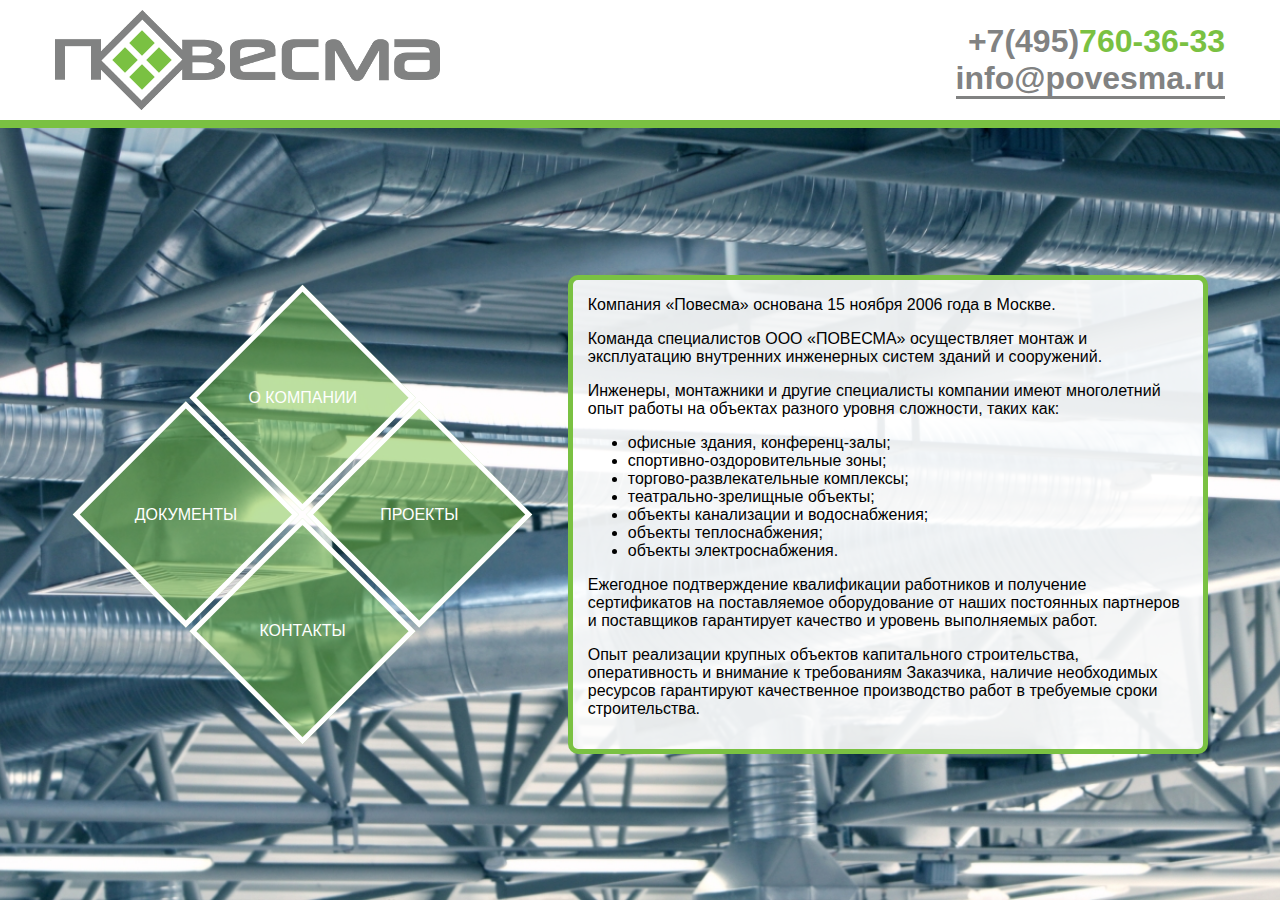
<file: about.html>
<!DOCTYPE html>
<html lang="en">
<head>
    <meta charset="UTF-8">
    <title>Строительная компания &laquo;ПОВЕСМА&raquo;</title>
    <link rel="icon" href="images/favicon.png">
    <link rel="stylesheet" href="css/stylesheet.css">
    <script src="js/povesma.js"></script>
</head>
<body>

<header>
    <div class="container">
        <a href="index.html">
            <div id="logo">
                <div id="animated-box">
                    <div class="box-child"></div>
                    <div class="box-child"></div>
                    <div class="box-child"></div>
                    <div class="box-child"></div>
                </div>
            </div>
        </a>
        <div id="contact">
            <a class="hidden-a" href="tel:+74957603633">+7(495)<span class="green-heading">760-36-33</span></a><br>
            <a href="mailto:info@povesma.ru?subject=Вопросы">info@povesma.ru</a>
        </div>
    </div>
</header>

<div class="container remaining-space">
    <div class="main-wrap">
        <nav>
            <a href="about.html"><div class="box"><span>О КОМПАНИИ</span></div></a>
            <a href="projects.html"><div class="box"><span>ПРОЕКТЫ</span></div></a>
            <a href="documents.html"><div class="box"><span>ДОКУМЕНТЫ</span></div></a>
            <a href="contact.html"><div class="box"><span>КОНТАКТЫ</span></div></a>
        </nav>
    </div>
    <section>
        <p>Компания «Повесма» основана 15 ноября 2006 года в Москве.</p>
        <p>
            Команда специалистов ООО &laquo;ПОВЕСМА&raquo; осуществляет
            монтаж и эксплуатацию внутренних инженерных систем
            зданий и сооружений.
        </p>
        <p>
            Инженеры, монтажники и другие специалисты компании
            имеют многолетний опыт работы на объектах
            разного уровня сложности, таких как:
        </p>
        <ul>
            <li>офисные здания, конференц-залы;</li>
            <li>спортивно-оздоровительные зоны;</li>
            <li>торгово-развлекательные комплексы;</li>
            <li>театрально-зрелищные объекты;</li>
            <li>объекты канализации и водоснабжения;</li>
            <li>объекты теплоснабжения;</li>
            <li>объекты электроснабжения.</li>
        </ul>
        <p>
            Ежегодное подтверждение квалификации работников и
            получение сертификатов на поставляемое оборудование
            от наших постоянных партнеров и поставщиков гарантирует
            качество и уровень выполняемых работ.
        </p>
        <p>
            Опыт реализации крупных объектов капитального
            строительства, оперативность и внимание к требованиям
            Заказчика, наличие необходимых ресурсов гарантируют
            качественное производство работ в требуемые сроки строительства.
        </p>
    </section>
</div>

</body>
</html>
</file>
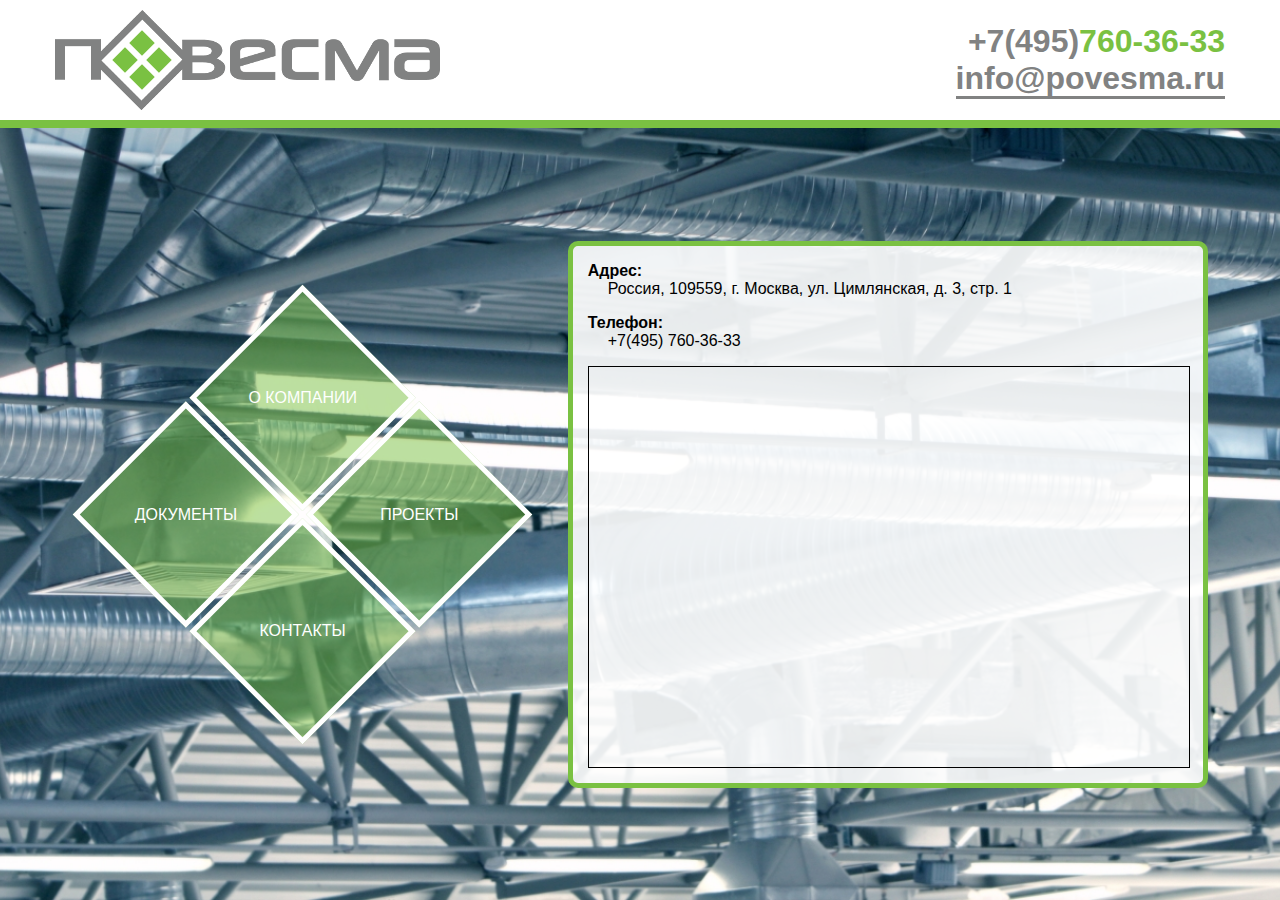
<file: contact.html>
<!DOCTYPE html>
<html lang="en">
<head>
    <meta charset="UTF-8">
    <title>Строительная компания &laquo;ПОВЕСМА&raquo;</title>
    <link rel="icon" href="images/favicon.png">
    <link rel="stylesheet" href="css/stylesheet.css">
    <script src="http://maps.google.com/maps/api/js?sensor=false"></script>
    <script src="js/povesma.js"></script>
    <script src="js/map.js"></script>
</head>
<body>
<header>
    <div class="container">
        <a href="index.html">
            <div id="logo">
                <div id="animated-box">
                    <div class="box-child"></div>
                    <div class="box-child"></div>
                    <div class="box-child"></div>
                    <div class="box-child"></div>
                </div>
            </div>
        </a>
        <div id="contact">
            <a class="hidden-a" href="tel:+74957603633">+7(495)<span class="green-heading">760-36-33</span></a><br>
            <a href="mailto:info@povesma.ru?subject=Вопросы">info@povesma.ru</a>
        </div>
    </div>
</header>

<div class="container remaining-space">
    <div class="main-wrap">
        <nav class="common-nav">
            <a href="about.html"><div class="box"><span>О КОМПАНИИ</span></div></a>
            <a href="projects.html"><div class="box"><span>ПРОЕКТЫ</span></div></a>
            <a href="documents.html"><div class="box"><span>ДОКУМЕНТЫ</span></div></a>
            <a href="contact.html"><div class="box"><span>КОНТАКТЫ</span></div></a>
        </nav>
    </div>
    <section>
        <p>
            <b>Адрес:</b><br>
            <span class="margin-span">Россия, 109559, г. Москва, ул. Цимлянская, д. 3, стр. 1</span>
        </p>
        <p>
            <b>Телефон:</b><br>
            <span class="margin-span">+7(495) 760-36-33</span>
        </p>
        <div id="map"></div>
    </section>
</div>
</body>
</html>
</file>
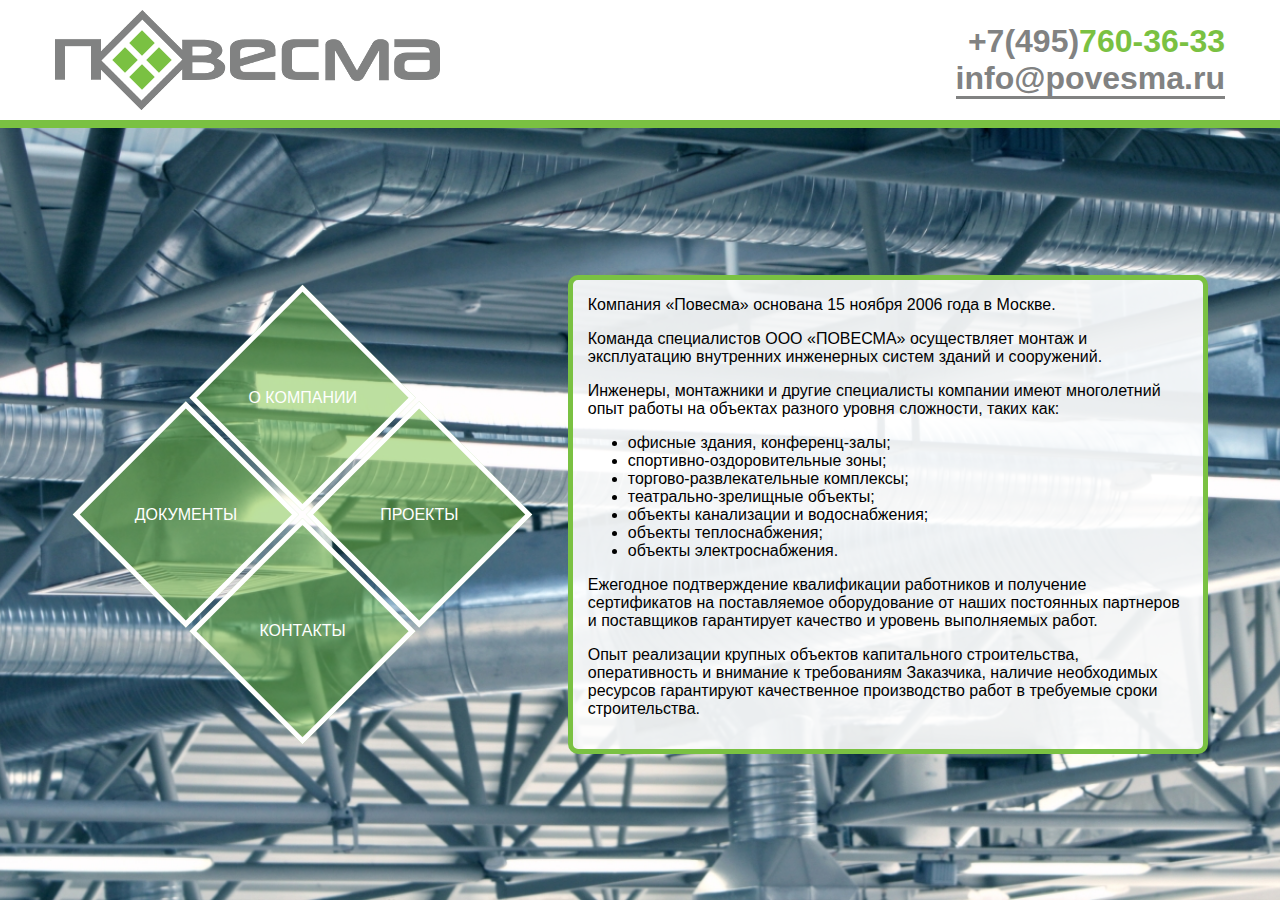
<file: documents.html>
<!DOCTYPE html>
<html lang="en">
<head>
    <meta charset="UTF-8">
    <title>Строительная компания &laquo;ПОВЕСМА&raquo;</title>
    <link rel="icon" href="images/favicon.png">
    <link rel="stylesheet" href="css/stylesheet.css">
    <script src="js/povesma.js"></script>
</head>
<body>

<header>
    <div class="container">
        <a href="index.html">
            <div id="logo">
                <div id="animated-box">
                    <div class="box-child"></div>
                    <div class="box-child"></div>
                    <div class="box-child"></div>
                    <div class="box-child"></div>
                </div>
            </div>
        </a>
        <div id="contact">
            <a class="hidden-a" href="tel:+74957603633">+7(495)<span class="green-heading">760-36-33</span></a><br>
            <a href="mailto:info@povesma.ru?subject=Вопросы">info@povesma.ru</a>
        </div>
    </div>
</header>

<div class="container remaining-space">
    <div class="main-wrap">
        <nav class="common-nav">
            <a href="about.html"><div class="box"><span>О КОМПАНИИ</span></div></a>
            <a href="projects.html"><div class="box"><span>ПРОЕКТЫ</span></div></a>
            <a href="documents.html"><div class="box"><span>ДОКУМЕНТЫ</span></div></a>
            <a href="contact.html"><div class="box"><span>КОНТАКТЫ</span></div></a>
        </nav>
    </div>
    <section>
        <p>Компания «Повесма» основана 15 ноября 2006 года в Москве.</p>
        <p>
            Команда специалистов ООО &laquo;ПОВЕСМА&raquo; осуществляет
            монтаж и эксплуатацию внутренних инженерных систем
            зданий и сооружений.
        </p>
        <p>
            Инженеры, монтажники и другие специалисты компании
            имеют многолетний опыт работы на объектах
            разного уровня сложности, таких как:
        </p>
        <ul>
            <li>офисные здания, конференц-залы;</li>
            <li>спортивно-оздоровительные зоны;</li>
            <li>торгово-развлекательные комплексы;</li>
            <li>театрально-зрелищные объекты;</li>
            <li>объекты канализации и водоснабжения;</li>
            <li>объекты теплоснабжения;</li>
            <li>объекты электроснабжения.</li>
        </ul>
        <p>
            Ежегодное подтверждение квалификации работников и
            получение сертификатов на поставляемое оборудование
            от наших постоянных партнеров и поставщиков гарантирует
            качество и уровень выполняемых работ.
        </p>
        <p>
            Опыт реализации крупных объектов капитального
            строительства, оперативность и внимание к требованиям
            Заказчика, наличие необходимых ресурсов гарантируют
            качественное производство работ в требуемые сроки строительства.
        </p>
    </section>
</div>

</body>
</html>
</file>
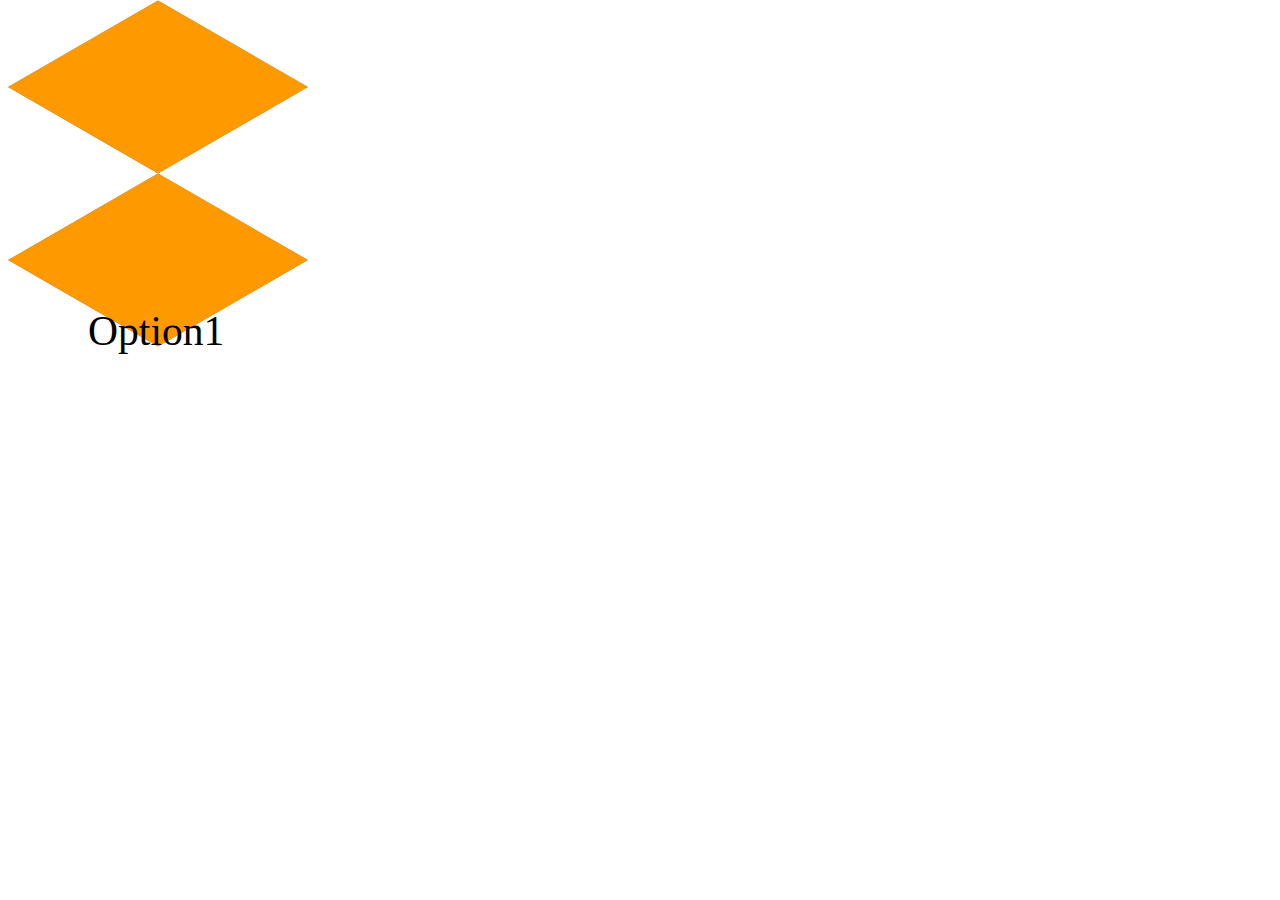
<file: testtran.html>
<!DOCTYPE html>
<html lang="en">
<head>
    <meta charset="UTF-8">
    <title></title>
    <link rel="stylesheet" href="css/testtran.css">
</head>
<body>
<div class="hexagon">
    <div class="hexTop"></div>
    <div class="hexBottom"></div>
    <div class="text">Option1</div>
</div>
</body>
</html>
</file>
<file: css/stylesheet.css>
/* universal */

a:link {
    text-decoration: none;
}

a:visited {
    text-decoration: none;
}

a:hover {
    text-decoration: none;
}

a:active {
    text-decoration: none;
}

.full-height {
    height: 100%;
}

div.parent-height {
    height: inherit;
}

div.parent-width {
    width: inherit;
}

div.parent-size {
    width: inherit;
    height: inherit;
}

div.remaining-space {
    display: flex;
    flex-wrap: wrap;
    flex-flow: column;
    flex: 1 1 auto;
    justify-content: flex-start;
    align-items: center;
}

div.main-wrap {
    width: inherit;
}

/* container */

.container {
    width: 90%;
    margin-left: auto;
    margin-right: auto;
}

.white-back {
    background-color: white;
    border-bottom: 8px #7AC142 solid;
}

/* main element and classes rules */

html, body {
    height: 100%;
    width: 100%;
    margin: 0;
}
body {
    background: url("../images/shutterstock_70010998_720.jpg") no-repeat center center fixed;
    -webkit-background-size: cover;
    -moz-background-size: cover;
    -o-background-size: cover;
    background-size: cover;
    font-family: Verdana, Geneva, sans-serif;
    font-size: medium;
    display: flex;
    flex-flow: column;
}

nav {

    width: inherit;
    margin: 10px 0px;
}


section {
    margin: 10px 0px;
    width: 100%;
    padding: 0px 15px 15px 15px;
    border-radius: 0px;
    border: solid 5px #7AC142;
    background-color: rgba(255,255,255,0.9);
}

div#map {
    width: inherit;
    height: 400px;
    border: 1px solid black;
}

.green-heading {
    color: #7AC142;
}

.margin-span {
    margin-left: 20px;
}

/* Navigation */

nav {
    width: inherit;
    display: flex;
    flex-flow: column;
    justify-content: space-between;
}

div.box span {
    margin-left: 15px;
    color: white;
}

div.box{
    margin: 3px;
    display: flex;
    align-items: center;
    justify-content: flex-start;

    background-color: rgba(122, 193, 66, 0.5);
    color: white;
    width: 100%;
    height: 20px;

    /*border: 5px solid white;*/

    -webkit-transition: all 0.5s linear;
    -moz-transition: all 0.5s linear;
    -ms-transition: all 0.5s linear;
    -o-transition: all 0.5s linear;
    transition: all 0.5s linear;
}

div.box:hover{
    background-color: #7AC142;
}

/* header */

header {
    background-color: white;
    flex: 0 1 120px;
    border-bottom: 8px #7AC142 solid;
}

header #logo {
    background-image: url(../images/logosmallworhombs.png);
    width: 385px;
    height: 100px;
}

header #logo:hover > #animated-box {
    -webkit-transform: rotate(405deg);
    -moz-transform: rotate(405deg);
    -ms-transform: rotate(405deg);
    -o-transform: rotate(405deg);
    transform: rotate(405deg);
}

header div.container {
    height: 120px;
    display: flex;
    justify-content: space-between;
    align-items: center;
}

#contact a.hidden-a:visited,
#contact a.hidden-a:link {
    color: #818282;
    text-decoration: none;
    border-bottom: none;
}
#contact a.hidden-a:hover,
#contact a.hidden-a:active {
    color: #818282;
    text-decoration: none;
    border-bottom: none;
}

#contact a:link,
#contact a:visited {
    color: #818282;
    border-bottom: 3px #818282 solid;
}

#contact a:hover,
#contact a:active {
    color: #F90;
    border-bottom: 3px #f90 solid;
}


#animated-box {
    position: relative;
    top: 29px;
    left: 66px;

    width: 42px;
    height: 42px;

    display: flex;
    flex-wrap: wrap;
    justify-content: space-between;
    align-content: space-between;

    -webkit-transform: rotate(45deg);
    -moz-transform: rotate(45deg);
    -ms-transform: rotate(45deg);
    -o-transform: rotate(45deg);
    transform: rotate(45deg);
    -webkit-transition: all 2s;
    -moz-transition: all 2s;
    -ms-transition: all 2s;
    -o-transition: all 2s;
    transition: all 2s;
}

.box-child {
    width: 18px;
    height: 18px;
    background-color: #7AC142;
}

header div.container #contact {
    color: #818282;
    display: none;
    font-size: xx-large;
    float: right;
    font-weight: bold;
    text-align: right;
}

/* media */

@media (min-width: 768px) {
    .margin-span {
        margin-left: 20px;
    }

    section {
        width: 700px;
    }

    .container {
        padding: 0px;
        width: 750px;
    }

    div.main-wrap {
        width: inherit;
    }
    div.remaining-space {
        display: flex;
        flex-flow: column;
        flex-wrap: wrap;
        flex: 1 1 auto;
        justify-content: flex-start;
        align-items: center;
    }
    nav {
        width: inherit;
        display: flex;
        flex-flow: column;
        justify-content: space-between;
    }
    div.box span {
        color: white;
    }

    div.box{

        background-color: rgba(122, 193, 66, 0.5);
        color: white;

        width: inherit;
        height: 30px;


        -webkit-transition: all 0.5s linear;
        -moz-transition: all 0.5s linear;
        -ms-transition: all 0.5s linear;
        -o-transition: all 0.5s linear;
        transition: all 0.5s linear;
    }
    header div.container #contact {
        display: block;
    }
}
@media (min-width: 992px) {
    .margin-span {
        margin-left: 0px;
    }
    section {
        margin: 0;
        border-radius: 10px;
        width: 450px;
    }

    .container {
        padding: 0px;
        width: 970px;
    }

    div.remaining-space {
        display: flex;
        flex-flow: row;
        flex-wrap: wrap;
        flex: 1 1 auto;
        justify-content: space-around;
        align-items: center;
    }
    div.main-wrap {
        padding: 68px;
        width: 325px;
        height: 325px;
    }

    nav {
        margin: 0;

        -webkit-transform: rotate(45deg);
        -moz-transform: rotate(45deg);
        -ms-transform: rotate(45deg);
        -o-transform: rotate(45deg);
        transform: rotate(45deg);
        display: flex;
        flex-flow: row wrap;
        align-content: space-between;
        justify-content: space-between;
        width: 325px;
        height: 325px;
    }
    div.box span {
        margin: 0;
        -webkit-transform: rotate(-45deg);
        -moz-transform: rotate(-45deg);
        -ms-transform: rotate(-45deg);
        -o-transform: rotate(-45deg);
        transform: rotate(-45deg);
        color: white;
    }

    div.box{
        margin: 0;
        display: flex;
        align-items: center;
        justify-content: space-around;

        background-color: rgba(122, 193, 66, 0.5);
        color: white;

        width: 150px;
        height: 150px;

        border: 5px solid white;

        -webkit-transition: all 0.5s linear;
        -moz-transition: all 0.5s linear;
        -ms-transition: all 0.5s linear;
        -o-transition: all 0.5s linear;
        transition: all 0.5s linear;
    }
}
@media (min-width: 1200px) {
    .margin-span {
        margin-left: 20px;
    }

    section {
        border-radius: 10px;
        width: 600px;
    }

    .container {
        padding: 0px;
        width: 1170px;
    }

    div.main-wrap {
        width: 325px;
        height: 325px;
    }

    div.remaining-space {
        display: flex;
        flex-flow: row;
        flex-wrap: wrap;
        flex: 1 1 auto;
        justify-content: space-around;
        align-items: center;
    }

    nav {

    }

    div.box span {
        -webkit-transform: rotate(-45deg);
        -moz-transform: rotate(-45deg);
        -ms-transform: rotate(-45deg);
        -o-transform: rotate(-45deg);
        transform: rotate(-45deg);
        color: white;
    }

    div.box{
        display: flex;
        align-items: center;
        justify-content: space-around;

        background-color: rgba(122, 193, 66, 0.5);
        color: white;

        width: 150px;
        height: 150px;

        border: 5px solid white;

        -webkit-transition: all 0.5s linear;
        -moz-transition: all 0.5s linear;
        -ms-transition: all 0.5s linear;
        -o-transition: all 0.5s linear;
        transition: all 0.5s linear;
    }
}
</file>
<file: css/testtran.css>
.hexagon {
    position: relative;
    width: 300px;
    height: 173.21px;
    margin: 86.60px 0;
    background-image: url(https://0.s3.envato.com/files/53859088/Green-Leaf-Texture_01-1_Preview.jpg);
    background-size: auto 346.4102px;
    background-position: center;
    cursor: pointr;

}
.hexTop,
.hexBottom {
    position: absolute;
    z-index: 1;
    width: 212.13px;
    height: 212.13px;
    background-color: #818282;
    overflow: hidden;
    -webkit-transform: scaleY(0.5774) rotate(-45deg);
    -ms-transform: scaleY(0.5774) rotate(-45deg);
    transform: scaleY(0.5774) rotate(-45deg);

    left: 43.93px;
}
/*counter transform the bg image on the caps*/

.hexTop:after,
.hexBottom:after {
    content: "";
    position: absolute;
    width: 300.0000px;
    height: 173.20508075688775px;
    -webkit-transform: rotate(45deg) scaleY(1.7321) translateY(-86.6025px);
    -ms-transform: rotate(45deg) scaleY(1.7321) translateY(-86.6025px);
    transform: rotate(45deg) scaleY(1.7321) translateY(-86.6025px);
    -webkit-transform-origin: 0 0;
    -ms-transform-origin: 0 0;
    transform-origin: 0 0;
    background-color: #FF9900;
}
.hexTop {
    top: -106.0660px;
}
.hexTop:after {
    background-position: center top;
}
.hexBottom {
    bottom: -106.0660px;
}
.hexBottom:after {
    background-position: center bottom;
}
.hexagon:after {
    content: "";
    position: absolute;
    top: 0.0000px;
    left: 0;
    width: 300.0000px;
    height: 173.2051px;
    z-index: 2;
    background: inherit;
}
.text {
    position: absolute;
    top: 220px;
    left: 80px;
    right: 0;
    bottom: 0;
    font-size: 2.6em;
    color: #000;
    z-index: 999;
    opacity: 1;
    transition: all ease 0.6s;
}
.hexagon:hover .text {

    opacity: 1;
    top: 70px;
}
.hexagon:hover {
    background-color: #fff;
}
</file>
